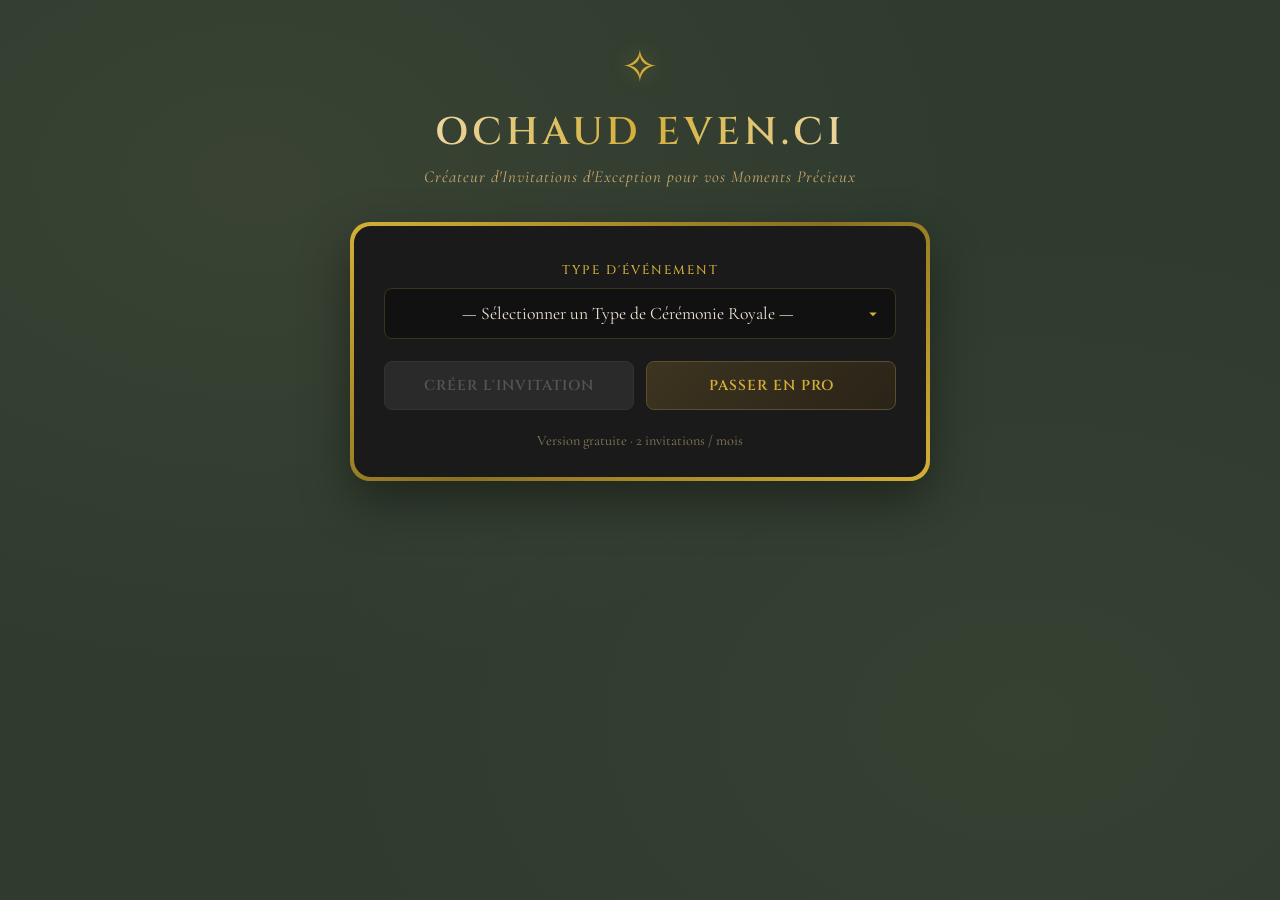
<file: templates/index.html>
<!DOCTYPE html>
<html lang="fr">
<head>
    <meta charset="UTF-8">
    <meta name="viewport" content="width=device-width, initial-scale=1.0">
    <title>Ochaud Even.ci</title>
    <link rel="stylesheet" href="/static/style.css">
    <link href="https://fonts.googleapis.com/css2?family=Cinzel:wght@500;600;700&family=Cormorant+Garamond:wght@400;500;600&display=swap" rel="stylesheet">
</head>
<body>
    <div class="page">
        <!-- Logo / En-tête -->
        <div class="header">
            <div class="crest">
                <div class="crest-icon">✧</div>
            </div>
            <h1 class="logo">OCHAUD EVEN.CI</h1>
            <p class="tagline">Créateur d'Invitations d'Exception pour vos Moments Précieux</p>
        </div>

        <!-- Carte principale -->
        <div class="card" id="mainCard">
            <div class="card-border">
                <form method="POST" action="/create" id="inviteForm">
                    <div class="form-group">
                        <label>TYPE D'ÉVÉNEMENT</label>
                        <select name="event_type" id="eventType" required>
                            <option value="">— Sélectionner un Type de Cérémonie Royale —</option>
                            <option value="romantique">Rendez-vous Romantique</option>
                            <option value="mariage">Mariage</option>
                            <option value="anniversaire">Anniversaire</option>
                            <option value="bapteme">Baptême</option>
                            <option value="autre">Autre événement</option>
                        </select>
                    </div>

                    <div id="dynamicFields"></div>

                    <div class="buttons">
                        <button type="submit" class="btn btn-primary" id="submitBtn" disabled>
                            Créer l'Invitation
                        </button>
                        <a href="/pro" class="btn btn-secondary">Passer en Pro</a>
                    </div>
                </form>

                <p class="free-note">Version gratuite · 2 invitations / mois</p>
            </div>
        </div>
    </div>

    <script>
        const configs = {
            romantique: {
                fields: [
                    {name:"destinataire", label:"Prénom de la personne", placeholder:"Ex : Aya", required:true},
                    {name:"titre", label:"Titre de l'invitation", placeholder:"Ex : Un moment rien que pour nous", required:true},
                    {name:"date", label:"Date", type:"date", required:true},
                    {name:"heure", label:"Heure", type:"time", required:true},
                    {name:"lieu", label:"Lieu", placeholder:"Ex : Restaurant Le Petit Jardin", required:true},
                    {name:"details", label:"Activités prévues", type:"textarea"},
                    {name:"message", label:"Petit mot doux", type:"textarea"},
                    {name:"photo_url", label:"Lien photo (optionnel)", type:"url"},
                    {name:"musique_url", label:"Lien musique (optionnel)", type:"url"}
                ]
            },
            mariage: {
                fields: [
                    {name:"destinataire", label:"Noms des mariés", placeholder:"Ex : Aya & Kouassi", required:true},
                    {name:"titre", label:"Titre", placeholder:"Ex : Nous nous marions", required:true},
                    {name:"date", label:"Date du mariage", type:"date", required:true},
                    {name:"heure", label:"Heure", type:"time", required:true},
                    {name:"lieu", label:"Lieu de la cérémonie", placeholder:"Ex : Église / Mairie", required:true},
                    {name:"details", label:"Programme", type:"textarea"},
                    {name:"message", label:"Message aux invités", type:"textarea"},
                    {name:"photo_url", label:"Photo (optionnel)", type:"url"}
                ]
            },
            anniversaire: {
                fields: [
                    {name:"destinataire", label:"Prénom de la personne", placeholder:"Ex : Junior", required:true},
                    {name:"titre", label:"Titre", placeholder:"Ex : Joyeux Anniversaire", required:true},
                    {name:"date", label:"Date", type:"date", required:true},
                    {name:"heure", label:"Heure", type:"time", required:true},
                    {name:"lieu", label:"Lieu", placeholder:"Ex : Résidence / Salle", required:true},
                    {name:"details", label:"Thème / Ambiance", type:"textarea"},
                    {name:"message", label:"Message", type:"textarea"},
                    {name:"photo_url", label:"Photo (optionnel)", type:"url"}
                ]
            },
            bapteme: {
                fields: [
                    {name:"destinataire", label:"Prénom de l'enfant", placeholder:"Ex : Ethan", required:true},
                    {name:"titre", label:"Titre", placeholder:"Ex : Baptême de Ethan", required:true},
                    {name:"date", label:"Date", type:"date", required:true},
                    {name:"heure", label:"Heure", type:"time", required:true},
                    {name:"lieu", label:"Lieu", placeholder:"Ex : Paroisse...", required:true},
                    {name:"details", label:"Informations", type:"textarea"},
                    {name:"message", label:"Message", type:"textarea"},
                    {name:"photo_url", label:"Photo (optionnel)", type:"url"}
                ]
            },
            autre: {
                fields: [
                    {name:"destinataire", label:"Destinataire", placeholder:"Ex : Chers amis", required:true},
                    {name:"titre", label:"Titre de l'événement", placeholder:"Ex : Soirée / Réunion", required:true},
                    {name:"date", label:"Date", type:"date", required:true},
                    {name:"heure", label:"Heure", type:"time"},
                    {name:"lieu", label:"Lieu", placeholder:"Adresse", required:true},
                    {name:"details", label:"Détails", type:"textarea"},
                    {name:"message", label:"Message", type:"textarea"},
                    {name:"photo_url", label:"Image (optionnel)", type:"url"}
                ]
            }
        };

        function updateForm() {
            const type = document.getElementById("eventType").value;
            const container = document.getElementById("dynamicFields");
            const btn = document.getElementById("submitBtn");

            container.innerHTML = "";

            if (!type || !configs[type]) {
                btn.disabled = true;
                return;
            }

            configs[type].fields.forEach(field => {
                const div = document.createElement("div");
                div.className = "form-group";

                const label = document.createElement("label");
                label.textContent = field.label.toUpperCase();
                div.appendChild(label);

                let input;
                if (field.type === "textarea") {
                    input = document.createElement("textarea");
                    input.rows = 3;
                } else {
                    input = document.createElement("input");
                    input.type = field.type || "text";
                }

                input.name = field.name;
                input.placeholder = field.placeholder || "";
                if (field.required) input.required = true;

                div.appendChild(input);
                container.appendChild(div);
            });

            btn.disabled = false;
        }

        document.getElementById("eventType").addEventListener("change", updateForm);
    </script>
</body>
</html>
</file>
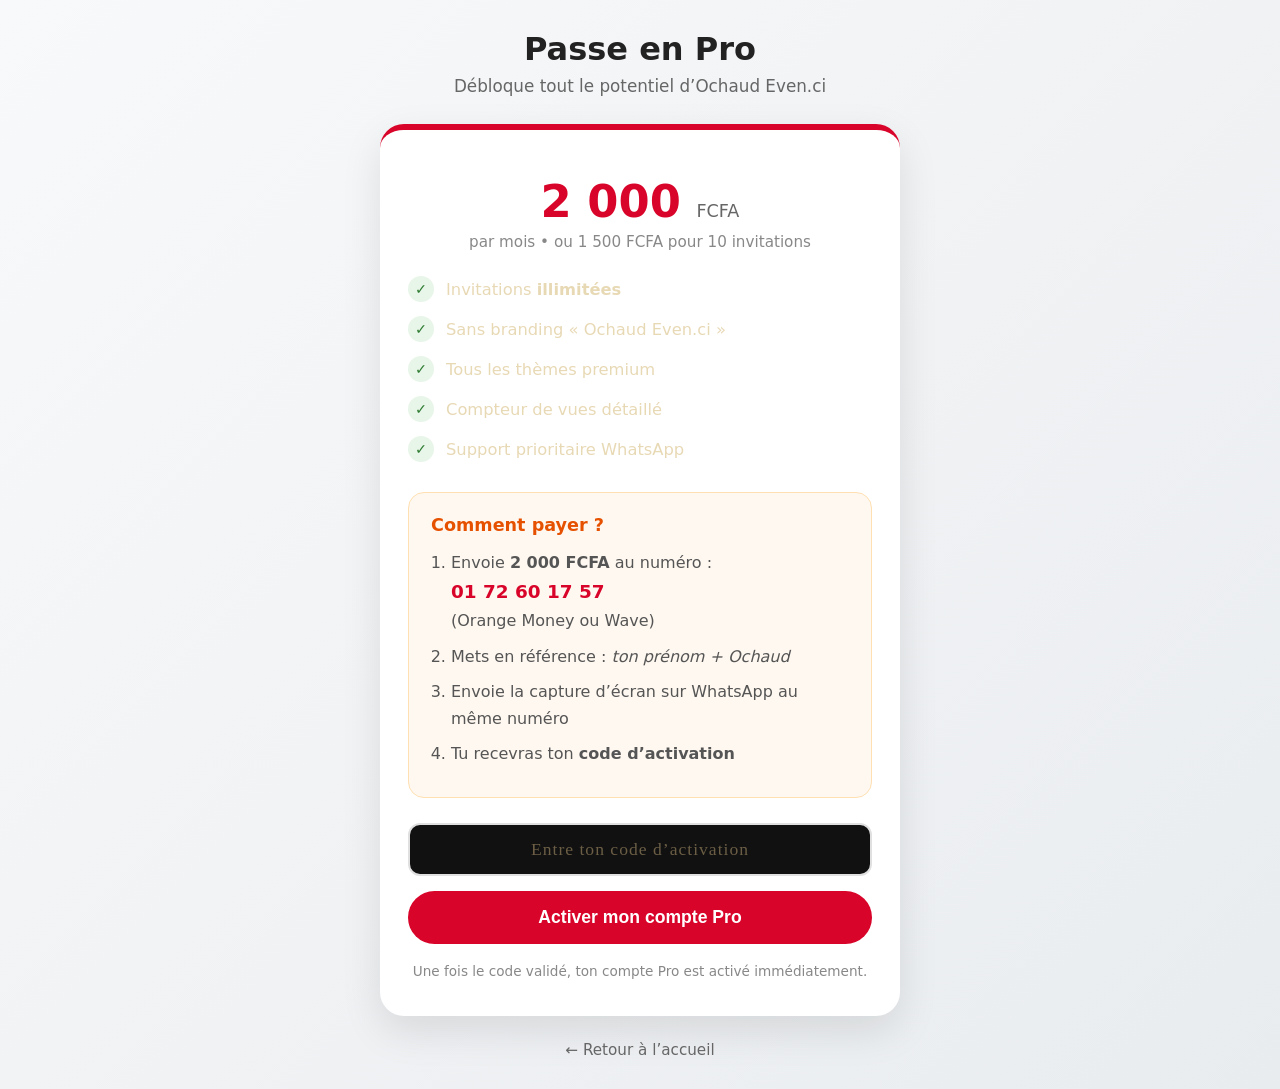
<file: templates/pro.html>
<!DOCTYPE html>
<html lang="fr">
<head>
    <meta charset="UTF-8">
    <meta name="viewport" content="width=device-width, initial-scale=1.0">
    <title>Passer en Pro – Ochaud Even.ci</title>
    <link rel="stylesheet" href="/static/style.css">
    <style>
        body {
            background: linear-gradient(135deg, #f8f9fa, #e9ecef);
            min-height: 100vh;
            padding: 30px 15px;
            font-family: 'Segoe UI', system-ui, sans-serif;
        }

        .pro-container {
            max-width: 520px;
            margin: 0 auto;
        }

        .pro-header {
            text-align: center;
            margin-bottom: 28px;
        }

        .pro-header h1 {
            font-size: 2rem;
            color: #222;
            margin-bottom: 8px;
        }

        .pro-header p {
            color: #666;
            font-size: 1.05rem;
        }

        .pricing-card {
            background: white;
            border-radius: 24px;
            padding: 35px 28px;
            box-shadow: 0 15px 40px rgba(0,0,0,0.1);
            border-top: 6px solid #d90429;
            text-align: center;
        }

        .price {
            font-size: 2.8rem;
            font-weight: 800;
            color: #d90429;
            margin: 10px 0 5px;
        }

        .price span {
            font-size: 1.1rem;
            font-weight: 500;
            color: #666;
        }

        .price-sub {
            color: #888;
            margin-bottom: 25px;
            font-size: 0.95rem;
        }

        .features {
            text-align: left;
            margin: 25px 0 30px;
        }

        .feature {
            display: flex;
            align-items: center;
            gap: 12px;
            margin-bottom: 14px;
            font-size: 1.02rem;
        }

        .feature-icon {
            width: 26px;
            height: 26px;
            background: #e8f5e9;
            color: #2e7d32;
            border-radius: 50%;
            display: flex;
            align-items: center;
            justify-content: center;
            font-size: 0.9rem;
            flex-shrink: 0;
        }

        .paiement-box {
            background: #fff8f0;
            border: 1px solid #ffe0b2;
            border-radius: 16px;
            padding: 22px;
            margin: 25px 0;
            text-align: left;
        }

        .paiement-box h3 {
            margin-bottom: 14px;
            color: #e65100;
            font-size: 1.1rem;
        }

        .paiement-box ol {
            padding-left: 20px;
            line-height: 1.7;
            color: #555;
        }

        .paiement-box li {
            margin-bottom: 8px;
        }

        .code-form {
            margin-top: 25px;
        }

        .code-form input {
            width: 100%;
            padding: 14px 16px;
            border: 2px solid #e0e0e0;
            border-radius: 12px;
            font-size: 1.1rem;
            text-align: center;
            letter-spacing: 1px;
            margin-bottom: 15px;
        }

        .code-form input:focus {
            outline: none;
            border-color: #d90429;
        }

        .btn-pro {
            display: block;
            width: 100%;
            padding: 16px;
            background: #d90429;
            color: white;
            border: none;
            border-radius: 50px;
            font-size: 1.1rem;
            font-weight: 700;
            cursor: pointer;
            transition: all 0.25s;
        }

        .btn-pro:hover {
            background: #b3001b;
            transform: translateY(-2px);
            box-shadow: 0 8px 20px rgba(217, 4, 41, 0.3);
        }

        .back-link {
            display: block;
            text-align: center;
            margin-top: 25px;
            color: #666;
            text-decoration: none;
            font-size: 0.95rem;
        }

        .back-link:hover {
            color: #d90429;
        }

        .note {
            margin-top: 18px;
            font-size: 0.85rem;
            color: #888;
            line-height: 1.4;
        }
    </style>
</head>
<body>
    <div class="pro-container">
        <div class="pro-header">
            <h1>Passe en Pro</h1>
            <p>Débloque tout le potentiel d’Ochaud Even.ci</p>
        </div>

        <div class="pricing-card">
            <div class="price">2 000 <span>FCFA</span></div>
            <div class="price-sub">par mois • ou 1 500 FCFA pour 10 invitations</div>

            <div class="features">
                <div class="feature">
                    <div class="feature-icon">✓</div>
                    <div>Invitations <strong>illimitées</strong></div>
                </div>
                <div class="feature">
                    <div class="feature-icon">✓</div>
                    <div>Sans branding « Ochaud Even.ci »</div>
                </div>
                <div class="feature">
                    <div class="feature-icon">✓</div>
                    <div>Tous les thèmes premium</div>
                </div>
                <div class="feature">
                    <div class="feature-icon">✓</div>
                    <div>Compteur de vues détaillé</div>
                </div>
                <div class="feature">
                    <div class="feature-icon">✓</div>
                    <div>Support prioritaire WhatsApp</div>
                </div>
            </div>

            <div class="paiement-box">
                <h3>Comment payer ?</h3>
                <ol>
                    <li>Envoie <strong>2 000 FCFA</strong> au numéro :<br>
                        <strong style="font-size:1.15rem; color:#d90429;">01 72 60 17 57</strong>
                        <br>(Orange Money ou Wave)
                    </li>
                    <li>Mets en référence : <em>ton prénom + Ochaud</em></li>
                    <li>Envoie la capture d’écran sur WhatsApp au même numéro</li>
                    <li>Tu recevras ton <strong>code d’activation</strong></li>
                </ol>
            </div>

            <form method="POST" action="/activate-pro" class="code-form">
                <input type="text" name="code" placeholder="Entre ton code d’activation" required>
                <button type="submit" class="btn-pro">Activer mon compte Pro</button>
            </form>

            <p class="note">
                Une fois le code validé, ton compte Pro est activé immédiatement.
            </p>
        </div>

        <a href="/" class="back-link">← Retour à l’accueil</a>
    </div>
</body>
</html>
</file>
<file: static/style.css>
* {
    box-sizing: border-box;
    margin: 0;
    padding: 0;
}

body {
    min-height: 100vh;
    background: #2f3b2f;
    background-image: 
        radial-gradient(ellipse at 20% 20%, rgba(180, 160, 100, 0.08) 0%, transparent 50%),
        radial-gradient(ellipse at 80% 80%, rgba(180, 160, 100, 0.06) 0%, transparent 50%);
    font-family: 'Cormorant Garamond', serif;
    padding: 40px 16px 60px;
    color: #e8d9b5;
}

.page {
    max-width: 580px;
    margin: 0 auto;
}

/* Header */
.header {
    text-align: center;
    margin-bottom: 35px;
}

.crest {
    margin-bottom: 12px;
}

.crest-icon {
    font-size: 2.8rem;
    color: #d4af37;
    text-shadow: 0 0 20px rgba(212, 175, 55, 0.4);
}

.logo {
    font-family: 'Cinzel', serif;
    font-size: 2.4rem;
    font-weight: 600;
    letter-spacing: 4px;
    background: linear-gradient(90deg, #f5e6c8, #d4af37, #f5e6c8);
    -webkit-background-clip: text;
    -webkit-text-fill-color: transparent;
    margin-bottom: 8px;
}

.tagline {
    font-size: 1.05rem;
    color: #c9a86c;
    letter-spacing: 1px;
    font-style: italic;
}

/* Carte */
.card {
    background: transparent;
    padding: 4px;
    border-radius: 20px;
    background: linear-gradient(145deg, #d4af37, #8a7020, #d4af37);
    box-shadow: 0 20px 50px rgba(0,0,0,0.4);
}

.card-border {
    background: #1a1a1a;
    border-radius: 17px;
    padding: 36px 30px 28px;
}

/* Formulaire */
.form-group {
    margin-bottom: 22px;
}

label {
    display: block;
    margin-bottom: 9px;
    font-family: 'Cinzel', serif;
    font-size: 0.78rem;
    font-weight: 500;
    color: #d4af37;
    letter-spacing: 2px;
    text-transform: uppercase;
    text-align: center;
}

input, textarea, select {
    width: 100%;
    padding: 14px 16px;
    border: 1px solid #3d3420;
    border-radius: 8px;
    font-size: 1.1rem;
    font-family: 'Cormorant Garamond', serif;
    background: #111;
    color: #f0e6d2;
    transition: all 0.3s ease;
}

input::placeholder, textarea::placeholder {
    color: #6b5e45;
}

input:focus, textarea:focus, select:focus {
    outline: none;
    border-color: #d4af37;
    box-shadow: 0 0 0 3px rgba(212, 175, 55, 0.15);
}

textarea {
    resize: vertical;
    min-height: 90px;
}

select {
    cursor: pointer;
    appearance: none;
    background-image: url("data:image/svg+xml,%3Csvg xmlns='http://www.w3.org/2000/svg' width='12' height='12' fill='%23d4af37' viewBox='0 0 16 16'%3E%3Cpath d='M8 11L3 6h10l-5 5z'/%3E%3C/svg%3E");
    background-repeat: no-repeat;
    background-position: right 16px center;
    padding-right: 40px;
    text-align: center;
}

/* Boutons */
.buttons {
    display: flex;
    gap: 12px;
    margin-top: 10px;
}

.btn {
    flex: 1;
    padding: 14px 10px;
    border: none;
    border-radius: 8px;
    font-family: 'Cinzel', serif;
    font-size: 0.9rem;
    font-weight: 600;
    letter-spacing: 1px;
    text-transform: uppercase;
    cursor: pointer;
    text-align: center;
    text-decoration: none;
    transition: all 0.3s ease;
}

.btn-primary {
    background: linear-gradient(135deg, #1a3a6e, #0d2244);
    color: #e8d9b5;
    border: 1px solid #2a4a7e;
}

.btn-primary:hover:not(:disabled) {
    background: linear-gradient(135deg, #2a4a8e, #1a3a6e);
    transform: translateY(-2px);
}

.btn-primary:disabled {
    background: #2a2a2a;
    color: #555;
    cursor: not-allowed;
    border-color: #333;
}

.btn-secondary {
    background: linear-gradient(135deg, #3d3420, #2a2418);
    color: #d4af37;
    border: 1px solid #5a4d30;
}

.btn-secondary:hover {
    background: linear-gradient(135deg, #4d4430, #3d3420);
    transform: translateY(-2px);
}

.free-note {
    text-align: center;
    margin-top: 22px;
    font-size: 0.9rem;
    color: #8a7a5c;
}

@media (max-width: 500px) {
    .logo {
        font-size: 1.9rem;
        letter-spacing: 2px;
    }
    .buttons {
        flex-direction: column;
    }
    .card-border {
        padding: 28px 20px 22px;
    }
}
</file>
